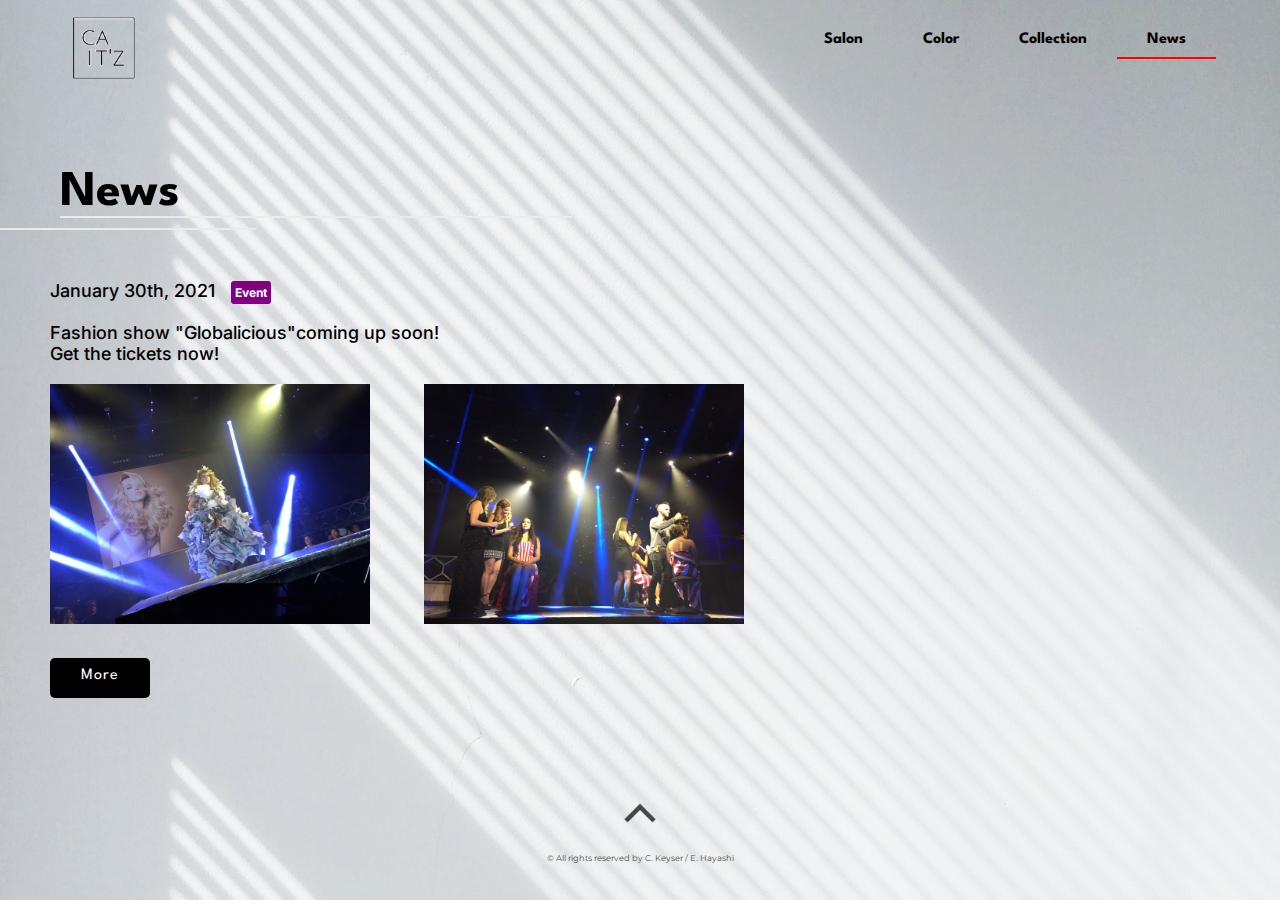
<file: news.html>
<!DOCTYPE html>
<html lang="ja">
<head>
    <meta charset="UTF-8">
    <meta http-equiv="X-UA-Compatible" content="IE=edge">
    <meta name="viewport" content="width=device-width, initial-scale=1.0">
        
    <title>News | CaiTHair | San Diego Hair Salon</title>
    <link rel="stylesheet" href="styles/news.css">
    <link rel="stylesheet" href="styles/basic.css">
    <script src="main.js"></script>
</head>

<body>
    <!-- HEADER -->
    <header>
        <a href="./">
        <img class="salon-logo" src="images/logo.png" alt="LOGO" width="80" height="80">
        </a>
    <!-- NAV MENU -->
    <nav class="nav-container">
        <ul class="menu">
            <li><a href="salon.html">Salon</a></li>
            <li><a href="color.html">Color</a></li>
            <li><a href="collection.html">Collection</a></li>
            <li class="current"><a href="news.html">News</a></li>
        </ul>
    </nav>
    
    <!-- SIDE MENU SP -->
    <div class="hamburger-menu">
        <input type="checkbox" id="menu-btn-check">
        <label for="menu-btn-check" class="menu-btn"><span></span></label>

        <div class="menu-content">
            <ul>
                <li>
                    <a href="salon.html">Salon</a>
                </li>
                <li>
                    <a href="collection.html">Collection</a>
                </li>
                <li>
                    <a href="color.html">Color</a>
                </li>
                <li>
                    <a href="news.html">News</a>
                </li>
            </ul>
    </div>
    </header>

    <!-- CONTENTS -->
    <div id="container">
        <h1>News</h1>
        <hr>
        
        <!-- PANEL -->
        <div class="panel">
            <p>January 30th, 2021<span>Event</span><br><br>
            Fashion show "Globalicious"coming up soon!<br>
            Get the tickets now!</p>
            <img class="fs" src="images/fs.jpg" alt="FASHION SHOW SNAP" width="320" height="240">
            <img class="fs-1" src="images/fs-1.jpg" alt="FASHION SHOW SNAP" width="320" height="240">
        </div>
        <div id="contentsHeader" onclick="HeaderClick();">More</div>
        <div id="contentsPanel">
            <h2>Globalicious</h2><br>
            <p>Date : July 20th, 2021<br><br>
               Time : 6pm - 8pm<br><br>
               Price : $70.00<br><br>
               Location : Central Fashion Hall, San Diego CA<br><br>
               <strong>Tickets are available at our salon!</strong></p>
        </div>
    </div>

    <!-- FOOTER -->
    <footer>
        <p class="page-top"><a href="#">
        <img class="top" src="images/page-top.png" alt="page-top" width="50" height="50">
        </a></p>
        <p><small>© All rights reserved by C. Keyser / E. Hayashi</small></p>
     </footer>
    </body>
</html>
</file>
<file: styles/news.css>
/* *****************
*** MUTUAL STYLE ***
******************** */

/* GOOGLE FONTS */
@import url("https://fonts.googleapis.com/css2?family=Spartan:wght@200&display=swap");
@import url("https://fonts.googleapis.com/css2?family=Noto+Sans+JP:wght@300&display=swap");
@import url("https://fonts.googleapis.com/css2?family=Montserrat&display=swap");
@import url("https://fonts.googleapis.com/css2?family=Inter:wght@200&display=swap");

body {
  background-image: url(../images/0000.jpg);
  background-attachment: fixed;
  background-size: cover;
}

/* TITLE */
h1 {
  font-size: 50px;
  font-family: "Spartan", sans-serif;
  margin: 90px 0 20px 60px;
  border-bottom: 2px solid #ebebeb;
  width: 40%;
}

hr {
  border: 0;
  border-bottom: 2px solid #ebebeb;
  width: 20%;
  margin-top: -10px;
  margin-bottom: 20px;
}

/* PANEL */
#contentsHeader {
  width: 100px;
  height: 40px;
  border: none;
  border-radius: 5px;
  background-color: black;
  color: white;
  text-align: center;
  margin-left: 50px;
  margin-bottom: 20px;
  padding-top: 10px;
  font-family: "Spartan", sans-serif;
  letter-spacing: 1px;
}

#contentsPanel {
  display: none;
  width: 80%;
  border: 1px solid;
  margin-left: 50px;
  border: none;
}

#contentsPanel h2 {
  font-family: "Montserrat", sans-serif;
  font-size: 30px;
  margin-top: 50px;
}

#contentsPanel p {
  font-family: "Inter", sans-serif;
}

.panel p {
  font-family: "Inter", sans-serif;
  font-weight: 500;
  font-size: 18px;
  margin-top: 50px;
  margin-left: 50px;
  margin-bottom: 20px;
}

.panel span {
  background: purple;
  color: white;
  font-size: 12px;
  font-weight: bold;
  padding: 4px;
  border-radius: 3px;
  margin-left: 16px;
}

.fs,
.fs-1 {
  margin-left: 50px;
  margin-bottom: 30px;
}

/* FOOTER */
footer {
  width: 100%;
  opacity: 0.7;
  text-align: center;
  font-size: 10px;
  font-family: "Montserrat", sans-serif;
  padding: 20px;
}

/* TOP BUTTON */
.page-top {
  text-align: center;
  display: block;
  margin-bottom: 10px;
  margin-top: 50px;
}

/* *****************
**** RESPONSIVE ****
******************** */


@media screen and (max-width: 600px) {
  .panel {
    width: 100%;
    overflow-x: hidden;
  }

  .nav-container {
    display: none;
  }

  h1 {
    font-size: 30px;
  }

  hr {
    width: 40%;
  }

  .panel p {
    font-size: 20px;
    margin-bottom: 50px;
    margin-top: 30px;
  }

  .panel img {
    width: 60%;
    max-width: 100%;
    height: auto;
  }
}
</file>
<file: styles/basic.css>
/* RESET */
* {
  margin: 0;
  padding: 0;
  box-sizing: border-box;
}

/* HEADER LOGO */
.salon-logo {
  margin-top: 20px;
}

/* NAV MENU */
header {
  display: flex;
  justify-content: space-between;
  align-items: center;
  max-width: 90vw;
  width: 100%;
  height: 80px;
  margin: auto;
}

a {
  text-decoration: none;
  color: black;
}

header ul.menu {
  display: flex;
  list-style: none;
  flex-flow: row nowrap;
  font-family: "Spartan", sans-serif;
  font-weight: bold;
}

header ul li {
  padding: 10px 30px;
}

nav li.current {
  border-bottom: 2px solid red;
}

nav li:hover {
  color: white;
  border-bottom: 2px solid black;
}

/* SIDE MENU */
@media screen and (max-width: 600px) {
  .menu-btn {
    position: fixed;
    top: 10px;
    right: 10px;
    display: flex;
    height: 60px;
    width: 60px;
    justify-content: center;
    align-items: center;
    z-index: 90;
  }

  .menu-btn span,
  .menu-btn span:before,
  .menu-btn span:after {
    content: "";
    display: block;
    height: 3px;
    width: 25px;
    border-radius: 3px;
    background-color: black;
    position: absolute;
  }

  .menu-btn span:before {
    bottom: 8px;
  }

  .menu-btn span:after {
    top: 8px;
  }

  #menu-btn-check:checked ~ .menu-btn span {
    background-color: rgba(255, 255, 255, 0);
  }

  #menu-btn-check:checked ~ .menu-btn span::before {
    bottom: 0;
    transform: rotate(45deg);
  }

  #menu-btn-check:checked ~ .menu-btn span::after {
    top: 0;
    transform: rotate(-45deg);
  }

  #menu-btn-check {
    display: none;
  }

  .menu-content {
    width: 100%;
    height: 100%;
    position: fixed;
    top: 0;
    left: 0;
    z-index: 80;
    background-image: url(../images/main-bg.jpg);
    background-size: cover;
  }

  .menu-content ul {
    padding: 70px 10px 0;
  }

  .menu-content ul li {
    border-bottom: solid 2px red;
    list-style: none;
  }

  .menu-content ul li a {
    display: block;
    width: 100%;
    font-size: 15px;
    box-sizing: border-box;
    color: black;
    text-decoration: none;
    padding: 9px 15px 10px 0;
    position: relative;
    font-family: "Spartan", sans-serif;
    font-weight: bold;
    font-size: 20px;
  }

  .menu-content ul li a::before {
    content: "";
    width: 7px;
    height: 7px;
    border-top: solid 2px black;
    border-right: solid 2px black;
    transform: rotate(45deg);
    position: absolute;
    right: 11px;
    top: 16px;
  }

  .menu-content {
    width: 100%;
    height: 100%;
    position: fixed;
    top: 0;
    left: 100%;
    z-index: 80;
    background-color: white;
    transition: all 0.5s;
  }

  #menu-btn-check:checked ~ .menu-content {
    left: 0;
  }

  .sns-side {
    display: flex;
    justify-content: center;
  }

  .sns-side img {
    width: 30px;
    height: 30px;
    margin: 30px;
  }

  /* HIDE NAV MENU */
  .nav-container {
    display: none;
  }
}

@media screen and (min-width: 601px) {
  .hamburger-menu,
  .menu-content {
    display: none;
  }
}
</file>
